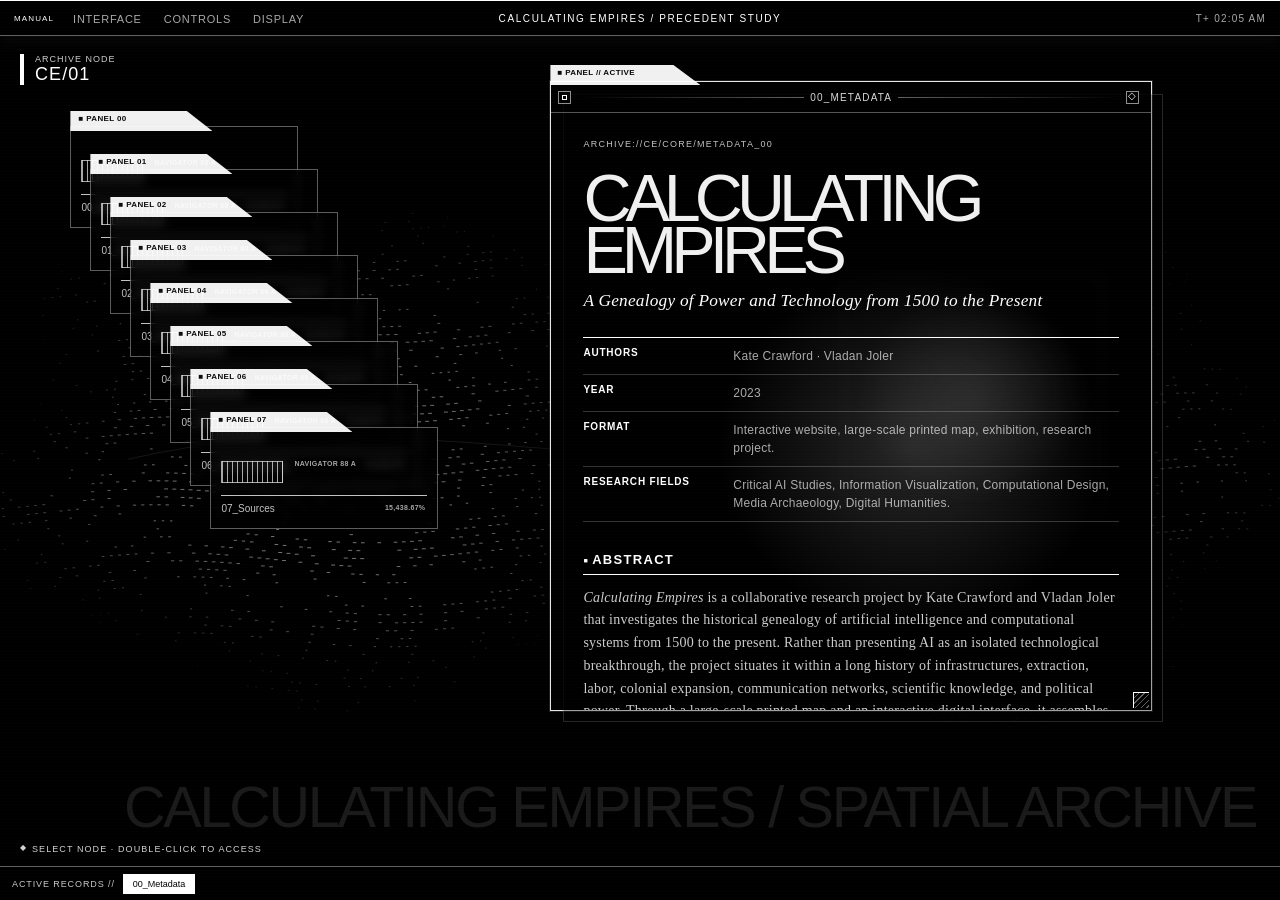
<file: index.html>
<!doctype html>
<html lang="en">
<head>
  <meta charset="utf-8">
  <meta name="viewport" content="width=device-width, initial-scale=1">
  <meta name="description" content="An inverted spatial archive trial for the Calculating Empires precedent study.">
  <title>Calculating Empires — Inverted Archive Trial</title>
  <link rel="stylesheet" href="style.css">
</head>
<body class="spatial-archive">
  <header class="menu-bar" aria-label="Application menu">
    <span class="manual-label">Manual</span>
    <nav class="manual-tabs" aria-label="Interface manual">
      <button class="manual-trigger" type="button" data-manual="interface" aria-controls="manual-interface" aria-expanded="false">Interface</button>
      <button class="manual-trigger" type="button" data-manual="controls" aria-controls="manual-controls" aria-expanded="false">Controls</button>
      <button class="manual-trigger" type="button" data-manual="display" aria-controls="manual-display" aria-expanded="false">Display</button>
    </nav>
    <span class="menu-title">CALCULATING EMPIRES / PRECEDENT STUDY</span>
    <time id="menu-clock" aria-label="Current time"></time>

    <section class="manual-panel" id="manual-interface" data-manual-panel="interface" hidden>
      <p class="manual-panel-title">Interface</p>
      <p>The interface supports multiple active records.</p>
      <p>Each record operates independently and may remain open while additional records are accessed.</p>
    </section>

    <section class="manual-panel" id="manual-controls" data-manual-panel="controls" hidden>
      <p class="manual-panel-title">Controls</p>
      <dl class="manual-control-list">
        <dt>Open</dt><dd>Double-click folder</dd>
        <dt>Move</dt><dd>Drag window header</dd>
        <dt>Scroll</dt><dd>Mouse wheel</dd>
        <dt>Close</dt><dd>Left control □</dd>
        <dt>Expand</dt><dd>Right control □</dd>
      </dl>
    </section>

    <section class="manual-panel" id="manual-display" data-manual-panel="display" hidden>
      <p class="manual-panel-title">Display</p>
      <p>Records may overlap.</p>
      <p>Window order reflects the current research session.</p>
      <p>No predefined reading sequence is imposed.</p>
    </section>
  </header>

  <main class="desktop" id="desktop" aria-label="Precedent study desktop">
    <canvas id="archive-field" aria-hidden="true"></canvas>
    <p class="desktop-hint">SELECT NODE · DOUBLE-CLICK TO ACCESS</p>

    <section class="desktop-icons" aria-label="Study folders">
      <button class="desktop-icon" type="button" data-open="project-window">
        <span class="folder-icon" aria-hidden="true"></span>
        <span>00_Metadata</span>
      </button>
      <button class="desktop-icon" type="button" data-open="overview-window">
        <span class="folder-icon" aria-hidden="true"></span>
        <span>01_Genealogy</span>
      </button>
      <button class="desktop-icon" type="button" data-open="history-window">
        <span class="folder-icon" aria-hidden="true"></span>
        <span>02_Context</span>
      </button>
      <button class="desktop-icon" type="button" data-open="visual-window">
        <span class="folder-icon" aria-hidden="true"></span>
        <span>03_Visual System</span>
      </button>
      <button class="desktop-icon" type="button" data-open="method-window">
        <span class="folder-icon" aria-hidden="true"></span>
        <span>04_Methodology</span>
      </button>
      <button class="desktop-icon" type="button" data-open="relational-window">
        <span class="folder-icon" aria-hidden="true"></span>
        <span>05_Relational Diagram</span>
      </button>
      <button class="desktop-icon" type="button" data-open="ontology-window">
        <span class="folder-icon" aria-hidden="true"></span>
        <span>06_Critical Reading</span>
      </button>
      <button class="desktop-icon" type="button" data-open="sources-window">
        <span class="folder-icon" aria-hidden="true"></span>
        <span>07_Sources</span>
      </button>
    </section>

    <div class="desktop-stamp" aria-hidden="true">
      <span>ARCHIVE NODE</span>
      <strong>CE/01</strong>
    </div>

    <article class="window is-open" id="project-window" data-window style="--x: 17vw; --y: 8vh; --w: 58vw; --h: 68vh;">
      <header class="title-bar" data-drag-handle>
        <button class="window-control close" type="button" data-action="close" aria-label="Close Project File"></button>
        <span class="title-stripes" aria-hidden="true"></span>
        <h2>00_Metadata</h2>
        <span class="title-stripes" aria-hidden="true"></span>
        <button class="window-control zoom" type="button" data-action="maximize" aria-label="Maximize Project File"></button>
      </header>
      <div class="window-content project-intro metadata-record">
        <p class="file-path">ARCHIVE://CE/CORE/METADATA_00</p>
        <h1>CALCULATING<br>EMPIRES</h1>
        <p class="project-subhead"><i>A Genealogy of Power and Technology from 1500 to the Present</i></p>

        <dl class="record-fields primary-fields">
          <div><dt>Authors</dt><dd>Kate Crawford · Vladan Joler</dd></div>
          <div><dt>Year</dt><dd>2023</dd></div>
          <div><dt>Format</dt><dd>Interactive website, large-scale printed map, exhibition, research project.</dd></div>
          <div><dt>Research Fields</dt><dd>Critical AI Studies, Information Visualization, Computational Design, Media Archaeology, Digital Humanities.</dd></div>
        </dl>

        <section class="metadata-section">
          <h3>Abstract</h3>
          <p><i>Calculating Empires</i> is a collaborative research project by Kate Crawford and Vladan Joler that investigates the historical genealogy of artificial intelligence and computational systems from 1500 to the present. Rather than presenting AI as an isolated technological breakthrough, the project situates it within a long history of infrastructures, extraction, labor, colonial expansion, communication networks, scientific knowledge, and political power. Through a large-scale printed map and an interactive digital interface, it assembles hundreds of historical actors, technologies, institutions, and events into a navigable visual archive. The project argues that contemporary AI is the result of centuries of interconnected technological, economic, and social developments rather than a recent innovation.</p>
        </section>

        <section class="metadata-section">
          <h3>Keywords</h3>
          <p class="keyword-field">Artificial Intelligence · Genealogy · Technology · Power · Infrastructure · Colonialism · Extraction · Data · Cartography · Visualization · History</p>
        </section>

        <section class="metadata-section">
          <h3>Audience</h3>
          <p>Researchers, designers, artists, architects, students, policymakers, and a broader public interested in artificial intelligence, technology, and the historical relationship between computation and systems of power.</p>
        </section>

        <section class="metadata-section">
          <h3>Project Classification</h3>
          <ul class="classification-list">
            <li>Research Visualization</li>
            <li>Interactive Archive</li>
            <li>Critical Cartography</li>
            <li>Digital Humanities Project</li>
            <li>Computational Design Research</li>
          </ul>
        </section>

        <section class="metadata-section">
          <h3>Record Information</h3>
          <dl class="record-fields record-information">
            <div><dt>Archive Node</dt><dd>CE/01</dd></div>
            <div><dt>Status</dt><dd>Published</dd></div>
            <div><dt>Language</dt><dd>English</dd></div>
            <div><dt>Temporal Scope</dt><dd>1500–Present</dd></div>
            <div><dt>Geographical Scope</dt><dd>Global</dd></div>
          </dl>
        </section>
      </div>
      <button class="resize-corner" type="button" aria-label="Resize Project File"></button>
    </article>

    <article class="window" id="overview-window" data-window hidden style="--x: 7vw; --y: 13vh; --w: 51vw; --h: 61vh;">
      <header class="title-bar" data-drag-handle>
        <button class="window-control close" type="button" data-action="close" aria-label="Close Genealogy"></button>
        <span class="title-stripes" aria-hidden="true"></span><h2>01_Genealogy</h2><span class="title-stripes" aria-hidden="true"></span>
        <button class="window-control zoom" type="button" data-action="maximize" aria-label="Maximize Genealogy"></button>
      </header>
      <div class="window-content document-view genealogy-record">
        <div class="document-toolbar"><span>01_GENEALOGY.TXT</span><span>RESEARCH RECORD</span></div>

        <section class="genealogy-section">
          <h3>Overview</h3>
          <h4>Introduction</h4>
          <p><i>Calculating Empires</i> is the result of the convergence of two distinct but complementary research trajectories. Kate Crawford's work examines the political, environmental, and social dimensions of artificial intelligence, while Vladan Joler investigates the infrastructures of digital technologies through large-scale visual mapping and forensic research. Their collaboration combines critical theory, historical inquiry, information design, and investigative visualization into a single research framework. Rather than presenting AI as an isolated technological achievement, <i>Calculating Empires</i> reconstructs the long historical processes that made contemporary computational systems possible.</p>
        </section>

        <section class="genealogy-section researcher-profile">
          <h3>Kate Crawford</h3>
          <h4>Academic Background</h4>
          <p>Australian researcher, writer, and scholar working across media studies, science and technology studies (STS), artificial intelligence, and critical data studies. Crawford has held research positions at institutions including Microsoft Research, MIT, USC Annenberg, and the AI Now Institute, where she co-founded one of the leading research centers investigating the social implications of artificial intelligence.</p>

          <h4>Research Themes</h4>
          <ul class="tag-list">
            <li>Artificial Intelligence</li><li>Power and Governance</li><li>Data Politics</li><li>Labor and Automation</li><li>Environmental Impact of Computing</li><li>Extraction</li><li>Critical AI Studies</li>
          </ul>

          <h4>Previous Works</h4>
          <div class="work-list">
            <div><h5><i>Atlas of AI</i> (2021)</h5><p>A critical investigation of the material, political, and ecological infrastructures underlying artificial intelligence.</p></div>
            <div><h5><i>Excavating AI</i></h5><p>Research exploring the hidden histories and material conditions of AI systems.</p></div>
            <div><h5>AI Now Institute</h5><p>Research on governance, ethics, accountability, and regulation of artificial intelligence.</p></div>
            <div><h5><i>Anatomy of an AI System</i> (2018) — with Vladan Joler</h5><p>Large-scale diagram revealing the ecological, labor, logistical, and computational infrastructures supporting Amazon Echo.</p></div>
          </div>

          <h4>Research Practice</h4>
          <p>Crawford's practice combines academic research, writing, policy analysis, and critical theory. Her work consistently challenges narratives that present AI as neutral or autonomous, instead revealing its dependence on political, economic, environmental, and social systems.</p>
        </section>

        <section class="genealogy-section researcher-profile">
          <h3>Vladan Joler</h3>
          <h4>Academic Background</h4>
          <p>Serbian researcher, artist, professor, and founder of SHARE Lab. His work investigates the invisible infrastructures of digital technologies through mapping, open-source intelligence, investigative research, and information visualization.</p>

          <h4>Research Themes</h4>
          <ul class="tag-list">
            <li>Digital Infrastructures</li><li>Surveillance</li><li>Data Extraction</li><li>Platform Capitalism</li><li>Internet Architecture</li><li>Information Visualization</li><li>Open-source Investigation</li>
          </ul>

          <h4>Previous Works</h4>
          <div class="work-list">
            <div><h5><i>Facebook Algorithmic Factory</i></h5><p>Investigation into Facebook's data collection and algorithmic infrastructure.</p></div>
            <div><h5><i>New Extractivism</i></h5><p>Research mapping contemporary forms of digital extraction and resource exploitation.</p></div>
            <div><h5><i>Anatomy of an AI System</i> (2018) — with Kate Crawford</h5><p>Collaborative visualization exposing the hidden systems sustaining AI technologies.</p></div>
          </div>

          <h4>Research Practice</h4>
          <p>Joler's methodology combines investigative journalism, archival research, systems thinking, and large-scale visual mapping. Rather than producing conventional diagrams, his work constructs dense cartographies that reveal hidden technological and political relationships.</p>
        </section>

        <section class="genealogy-section">
          <h3>Shared Practice</h3>
          <h4>Convergence</h4>
          <p>Although coming from different disciplinary backgrounds, Crawford and Joler share a common research methodology centered on exposing invisible systems of power through interdisciplinary investigation.</p>
          <p>Their collaboration combines:</p>
          <ul class="tag-list compact-tags">
            <li>Critical theory</li><li>Historical research</li><li>Information visualization</li><li>Investigative mapping</li><li>Archival research</li><li>Systems thinking</li>
          </ul>
          <p>This convergence first materialized in <i>Anatomy of an AI System</i> (2018), a project that laid the methodological foundations later expanded in <i>Calculating Empires</i>. While <i>Anatomy</i> investigated the infrastructures behind a single AI device, <i>Calculating Empires</i> extends the same investigative logic across more than five centuries of technological, political, and economic history.</p>
        </section>

        <section class="genealogy-section">
          <h3>Key Influences</h3>
          <div class="influence-grid">
            <div><h4>Theoretical Influences</h4><ul><li>Science and Technology Studies (STS)</li><li>Critical AI Studies</li><li>Media Archaeology</li><li>Genealogical Method</li><li>Critical Cartography</li></ul></div>
            <div><h4>Methodological Influences</h4><ul><li>Archival Research</li><li>Investigative Journalism</li><li>Historical Genealogy</li><li>Systems Mapping</li><li>Information Design</li></ul></div>
            <div><h4>Visual Influences</h4><ul><li>Historical atlases</li><li>Systems diagrams</li><li>Information graphics</li><li>Network cartography</li><li>Scientific visualization</li></ul></div>
          </div>
        </section>

        <section class="genealogy-section synthesis-section">
          <h3>Genealogical Synthesis</h3>
          <p>The genealogy of <i>Calculating Empires</i> cannot be reduced to the biographies of its authors. Instead, it emerges from the intersection of two complementary practices: Crawford's critical investigation of artificial intelligence as a political and material system, and Joler's expertise in visualizing complex technological infrastructures. Their collaboration produces a hybrid methodology in which historical research, critical theory, investigative mapping, and information design become inseparable. The resulting project is therefore both a historical archive and a visual argument about the long-term evolution of technology and power.</p>
        </section>
      </div>
      <button class="resize-corner" type="button" aria-label="Resize Overview"></button>
    </article>

    <article class="window" id="ontology-window" data-window hidden style="--x: 30vw; --y: 18vh; --w: 50vw; --h: 64vh;">
      <header class="title-bar" data-drag-handle>
        <button class="window-control close" type="button" data-action="close" aria-label="Close Critical Reading"></button>
        <span class="title-stripes" aria-hidden="true"></span><h2>06_Critical Reading</h2><span class="title-stripes" aria-hidden="true"></span>
        <button class="window-control zoom" type="button" data-action="maximize" aria-label="Maximize Critical Reading"></button>
      </header>
      <div class="window-content document-view critical-record">
        <div class="document-toolbar"><span>06_CRITICAL_READING.TXT</span><span>INTERPRETIVE RECORD</span></div>

        <section class="critical-section critical-argument">
          <header><h3>Author's Argument</h3><p>What is <i>Calculating Empires</i> arguing?</p></header>
          <div>
            <p><i>Calculating Empires</i> challenges the widespread perception of artificial intelligence as a recent technological breakthrough. Instead, Crawford and Joler propose that AI should be understood as the outcome of a long historical process extending over five centuries. Through the reconstruction of interconnected infrastructures, institutions, technologies, labor systems, and political structures, the project argues that computation has always been embedded within broader systems of power.</p>
            <p>Rather than producing a chronological history of technology, the project develops a genealogy that reveals continuity instead of rupture. Progress is presented not as a sequence of isolated innovations but as the cumulative result of extraction, classification, communication, scientific knowledge, colonial expansion, and economic organization. In doing so, the map questions narratives of technological neutrality and invites the viewer to understand artificial intelligence as a socio-technical and historical phenomenon.</p>
          </div>
        </section>

        <section class="critical-section">
          <header><h3>Personal Interpretation</h3><p>The Grid as Apparatus</p></header>
          <div>
            <p>My reading of <i>Calculating Empires</i> moves beyond its historical content and focuses on the structure through which knowledge is produced. The project does not simply represent history; it actively organizes it. The grid, the taxonomy, the hierarchy of categories, and the relationships between nodes constitute a mechanism that determines how information becomes visible and how historical connections are established.</p>
            <p>From this perspective, the map can be understood as an apparatus (<i>dispositivo</i>), in the sense developed by Michel Foucault and later expanded by Giorgio Agamben. Rather than functioning as a neutral container of information, the visualization performs operations of selection, classification, and organization that shape the conditions under which knowledge is produced. The interface therefore becomes an active epistemological structure rather than a passive representational surface.</p>
            <p>The project's strength lies precisely in making these operations visible. Instead of concealing the mechanisms through which history is constructed, the visualization exposes classification itself as a historical and political act.</p>
          </div>
        </section>

        <section class="critical-section">
          <header><h3>Archive, Visibility and Control</h3></header>
          <div>
            <p>The visual system resembles an archive more than a conventional historical timeline. Historical actors, technologies, institutions, and infrastructures are collected, classified, and connected within a common framework. This archival logic transforms scattered historical fragments into a coherent system that can be explored from multiple perspectives.</p>
            <p>At the same time, every archive necessarily establishes conditions of visibility and exclusion. What becomes part of the genealogy is determined through acts of selection and categorization. The project therefore illustrates how archives are never neutral repositories of information but technologies that organize memory and produce particular forms of historical knowledge.</p>
            <p>Rather than interpreting the archive as a static collection, I understand it as an active mechanism that continuously produces relationships between heterogeneous elements.</p>
          </div>
        </section>

        <section class="critical-section">
          <header><h3>From Representation to Interface</h3></header>
          <div>
            <p>One of the most significant aspects of <i>Calculating Empires</i> is the shift from representation to interaction. The digital interface does not simply reproduce the printed map but transforms it into an exploratory environment. Navigation, zooming, and free movement encourage users to construct their own genealogical pathways instead of following a predetermined narrative.</p>
            <p>This principle directly informed the design of my precedent study. Rather than organizing the analysis as a sequence of webpages, I developed the website as a research workspace in which multiple records can remain open simultaneously. The interface reproduces the research process itself: users compare documents, establish connections between different analytical layers, and progressively construct their own understanding of the project.</p>
            <p>In this sense, the website does not imitate the visual appearance of <i>Calculating Empires</i>; it translates one of its methodological principles into a new interface.</p>
          </div>
        </section>

        <section class="critical-section poster-reading-section">
          <header><h3>Poster Reading</h3></header>
          <div>
            <figure class="critical-poster">
              <img src="assets/critical-reading-poster.png" alt="Black-and-white Calculating Empires precedent-study poster showing a large temporal grid, analytical panels, and relational connections." loading="lazy">
            </figure>
            <p>The poster represents a synthesis of my interpretation rather than a summary of the project. Instead of reproducing the information contained in the website, it isolates the relational structure that I consider central to <i>Calculating Empires</i>: the production of knowledge through networks of historical relationships.</p>
            <p>The diagram visualizes the convergence between genealogy, methodology, representation, and critical interpretation. By reducing the amount of text and emphasizing connections, the poster shifts attention from individual historical events toward the operations that organize them. It therefore functions as an analytical abstraction of the precedent rather than as a simplified version of the original map.</p>
          </div>
        </section>

        <section class="critical-section">
          <header><h3>Website Reading</h3></header>
          <div>
            <figure class="critical-website-shot">
              <img src="assets/critical-reading-website.png" alt="Screenshot of the Calculating Empires precedent-study website, showing overlapping archive windows for metadata, the relational diagram, and the critical reading." loading="lazy">
            </figure>
            <p>The website extends this interpretation through interaction. Conceived as a digital research archive, it abandons the conventional structure of a linear website in favor of a workspace composed of multiple independent records. Each window corresponds to a specific analytical operation—identification, genealogy, contextualization, methodological reconstruction, visual analysis, or critical interpretation—and can remain open simultaneously.</p>
            <p>This interface reflects the way research is actually conducted: not through sequential reading, but through continuous comparison between heterogeneous documents. By allowing several analytical layers to coexist on the screen, the website encourages users to build their own investigative pathways. The interface itself becomes a methodological statement, translating the relational logic of <i>Calculating Empires</i> into a navigable research environment.</p>
          </div>
        </section>

        <section class="critical-section final-reflection">
          <header><h3>Final Reflection</h3></header>
          <div>
            <p>Rather than treating <i>Calculating Empires</i> as a finished artifact, this precedent study understands it as a methodological model for investigating complex systems. My analysis suggests that the project's most significant contribution lies not only in the historical narrative it constructs, but in the operations through which that narrative becomes possible. Classification, visualization, navigation, and archival organization are not merely representational techniques; they are epistemological practices that shape how knowledge is produced. My website and relational diagram therefore reinterpret these operations, transforming the precedent itself into an interactive research apparatus through which new connections and critical readings can emerge.</p>
          </div>
        </section>
      </div>
      <button class="resize-corner" type="button" aria-label="Resize Ontology"></button>
    </article>

    <article class="window" id="history-window" data-window hidden style="--x: 14vw; --y: 21vh; --w: 55vw; --h: 58vh;">
      <header class="title-bar" data-drag-handle>
        <button class="window-control close" type="button" data-action="close" aria-label="Close History"></button>
        <span class="title-stripes" aria-hidden="true"></span><h2>02_Context</h2><span class="title-stripes" aria-hidden="true"></span>
        <button class="window-control zoom" type="button" data-action="maximize" aria-label="Maximize History"></button>
      </header>
      <div class="window-content document-view context-record">
        <div class="document-toolbar"><span>02_CONTEXT.TXT</span><span>RESEARCH CONTEXT</span></div>

        <section class="context-section">
          <h3>Introduction</h3>
          <p><i>Calculating Empires</i> was developed as a response to contemporary narratives that present artificial intelligence as an unprecedented technological revolution. Instead of treating AI as a recent innovation, the project reconstructs a much longer history of technological systems, tracing the political, economic, scientific, and cultural conditions that have shaped computational power over more than five centuries. By extending the temporal frame from the present back to 1500, the project challenges dominant accounts of technological progress and proposes genealogy as a method for understanding contemporary digital infrastructures.</p>
        </section>

        <section class="context-section">
          <h3>Project Motivation</h3>
          <p>The project seeks to reveal that contemporary computational systems did not emerge in isolation. Artificial intelligence is presented as the latest manifestation of historical processes involving extraction, colonial expansion, labor, communication, military development, scientific classification, and the organization of knowledge. Rather than documenting isolated inventions, <i>Calculating Empires</i> investigates how multiple systems evolved together, producing the conditions that made modern computation possible.</p>
        </section>

        <section class="context-section">
          <h3>Research Context</h3>
          <p>The project was developed through an interdisciplinary collaboration between researcher Kate Crawford and artist-researcher Vladan Joler. Their practice combines historical research, critical theory, archival investigation, and information visualization to examine the relationships between technology and power. Drawing from hundreds of historical sources across different disciplines, the project assembles a large-scale visual archive that encourages exploration rather than linear reading. This approach reflects a broader research culture that values open investigation, cross-disciplinary collaboration, and visual methods as tools for critical inquiry.</p>
        </section>

        <section class="context-section">
          <h3>Exhibition Context</h3>
          <p><i>Calculating Empires</i> exists simultaneously as a large-scale printed map, an interactive digital platform, and an exhibition installation. These multiple formats are fundamental to the project. The printed version encourages close reading of the complete genealogy, while the digital interface allows users to zoom, navigate, and explore individual relationships across the map. Rather than functioning as separate outputs, both formats support different modes of engaging with the same research.</p>
        </section>

        <section class="context-section">
          <h3>Intended Audience</h3>
          <p>Although grounded in academic research, <i>Calculating Empires</i> addresses a broad audience that includes researchers, designers, architects, artists, students, curators, policymakers, and the general public. The project combines scholarly investigation with visual communication, making complex historical relationships accessible through an interactive interface and large-scale cartographic representation.</p>
        </section>

        <section class="context-section context-summary">
          <h3>Context Summary</h3>
          <p>Produced during a period of renewed global attention toward artificial intelligence, <i>Calculating Empires</i> responds by shifting the discussion away from technological novelty toward historical continuity. Instead of asking what artificial intelligence will become, the project asks how centuries of political, economic, scientific, and technological developments have collectively produced the conditions in which contemporary AI exists today.</p>
        </section>

        <div class="timeline" aria-label="Timeline from 1500 to the present"><span>1500</span><i></i><span>PRESENT</span></div>
      </div>
      <button class="resize-corner" type="button" aria-label="Resize History"></button>
    </article>

    <article class="window" id="visual-window" data-window hidden style="--x: 25vw; --y: 10vh; --w: 60vw; --h: 70vh;">
      <header class="title-bar" data-drag-handle>
        <button class="window-control close" type="button" data-action="close" aria-label="Close Visual System"></button>
        <span class="title-stripes" aria-hidden="true"></span><h2>03_Visual System</h2><span class="title-stripes" aria-hidden="true"></span>
        <button class="window-control zoom" type="button" data-action="maximize" aria-label="Maximize Visual System"></button>
      </header>
      <div class="window-content document-view visual-record">
        <div class="document-toolbar"><span>03_VISUAL_SYSTEM.TXT</span><span>VISUAL ANALYSIS</span></div>

        <section class="visual-section visual-introduction">
          <h3>Introduction</h3>
          <p>The visual language of <i>Calculating Empires</i> is not a neutral method of displaying information but a critical instrument for constructing knowledge. Every graphical decision—from the organization of the grid to the hierarchy of labels, the density of information, and the interactive interface—supports the project's central argument: technology and power evolve through interconnected historical systems rather than isolated innovations. The visualization functions simultaneously as a map, an archive, and a research interface.</p>
        </section>

        <section class="visual-section">
          <header><h3>Ontology</h3><p>What exists in the visualization?</p></header>
          <div>
            <p>The project is composed of multiple visual entities that together construct a navigable historical system.</p>
            <p>These include:</p>
            <ul class="visual-entity-list">
              <li>Historical nodes</li><li>Temporal timeline</li><li>Thematic categories</li><li>Networks of relationships</li><li>Labels and annotations</li><li>Images and illustrations</li><li>Connecting lines</li><li>Interactive interface</li><li>Zoom and navigation tools</li>
            </ul>
            <p>Rather than functioning independently, these elements create a layered representation where each component contributes to the reconstruction of historical relationships.</p>
          </div>
        </section>

        <section class="visual-section">
          <header><h3>Composition</h3><p>How is the information organized?</p></header>
          <div>
            <p>The visualization adopts a large-scale cartographic composition that prioritizes exploration over linear reading.</p>
            <p>Information is organized through:</p>
            <ul class="visual-list">
              <li>a continuous horizontal timeline spanning from 1500 to the present;</li>
              <li>a vertical classification system grouping different domains of technological development;</li>
              <li>multiple scales of reading, from planetary overview to individual historical events;</li>
              <li>dense spatial organization encouraging comparative observation.</li>
            </ul>
            <p>Instead of guiding users through a predefined sequence, the composition supports multiple reading paths.</p>
          </div>
        </section>

        <section class="visual-section">
          <header><h3>Visual Language</h3><p>Graphic vocabulary</p></header>
          <div>
            <p>The project employs a restrained visual language that emphasizes clarity while maintaining an extraordinary level of informational density.</p>
            <p>Its primary graphic components include:</p>
            <ul class="visual-entity-list">
              <li>monochromatic palette</li><li>fine linework</li><li>hierarchical typography</li><li>minimal color coding</li><li>scientific diagram conventions</li><li>archival aesthetics</li><li>information graphics</li>
            </ul>
            <p>The visual language avoids decorative elements and instead reinforces the project's documentary character.</p>
          </div>
        </section>

        <section class="visual-section">
          <header><h3>Information Architecture</h3></header>
          <div>
            <p>Rather than representing isolated objects, the visualization organizes knowledge through relationships.</p>
            <p>Its architecture is based on:</p>
            <ul class="visual-entity-list compact-entities">
              <li>classification</li><li>taxonomy</li><li>hierarchy</li><li>temporal sequencing</li><li>cross-referencing</li><li>thematic clustering</li>
            </ul>
            <p>These organizational strategies transform the map into an interface for navigating historical complexity.</p>
          </div>
        </section>

        <section class="visual-section">
          <header><h3>Interface</h3></header>
          <div>
            <p>The digital version extends the printed map through interaction.</p>
            <p>Users can:</p>
            <ul class="visual-list action-list">
              <li>zoom across multiple scales;</li><li>pan freely through the map;</li><li>access individual historical entries;</li><li>navigate thematic categories;</li><li>compare distant historical moments;</li><li>construct personalized reading paths.</li>
            </ul>
            <p>Interaction therefore becomes part of the research process rather than a simple navigation tool.</p>
          </div>
        </section>

        <section class="visual-section">
          <header><h3>Representation</h3></header>
          <div>
            <p>The project deliberately avoids conventional historical timelines or chronological narratives.</p>
            <p>Instead, it combines:</p>
            <ul class="representation-stack">
              <li>atlas</li><li>archive</li><li>network</li><li>taxonomy</li><li>systems diagram</li><li>historical cartography</li>
            </ul>
            <p>The result is a hybrid representational system situated between scientific visualization and critical design.</p>
          </div>
        </section>

        <section class="visual-section visual-argument">
          <header><h3>Visual Argument</h3></header>
          <div>
            <p>The visual system itself communicates the project's critical position.</p>
            <p>The extreme density of information, the continuous timeline, and the interconnected networks suggest that technological development cannot be understood through isolated inventions or individual actors.</p>
            <p>Instead, the visualization argues that technologies emerge through overlapping infrastructures, institutions, labor systems, and political structures distributed across long historical durations.</p>
            <p>The map therefore functions not simply as a representation of history but as an argument about how history should be interpreted.</p>
          </div>
        </section>

        <section class="visual-section key-visual-principles">
          <header><h3>Key Visual Principles</h3></header>
          <ol>
            <li>Density over simplification</li>
            <li>Relationships over objects</li>
            <li>Genealogy over chronology</li>
            <li>Exploration over linear reading</li>
            <li>Systems over individual technologies</li>
            <li>Archive over illustration</li>
            <li>Navigation over narration</li>
          </ol>
        </section>
      </div>
      <button class="resize-corner" type="button" aria-label="Resize Visual System"></button>
    </article>

    <article class="window" id="method-window" data-window hidden style="--x: 10vw; --y: 9vh; --w: 62vw; --h: 70vh;">
      <header class="title-bar" data-drag-handle>
        <button class="window-control close" type="button" data-action="close" aria-label="Close Methodology"></button>
        <span class="title-stripes" aria-hidden="true"></span><h2>04_Methodology</h2><span class="title-stripes" aria-hidden="true"></span>
        <button class="window-control zoom" type="button" data-action="maximize" aria-label="Maximize Methodology"></button>
      </header>
      <div class="window-content document-view methodology-record">
        <div class="document-toolbar"><span>04_METHODOLOGY.TXT</span><span>RESEARCH WORKFLOW</span></div>

        <header class="methodology-heading">
          <p>RESEARCH PROCESS / CE.04</p>
          <h3>METHODOLOGY</h3>
        </header>

        <section class="methodology-section">
          <h4>Introduction</h4>
          <p><i>Calculating Empires</i> adopts an interdisciplinary research methodology that combines historical inquiry with information design. Rather than documenting technological history chronologically, the project develops a systematic process for identifying, organizing, and connecting heterogeneous historical materials into a coherent genealogical framework.</p>
        </section>

        <section class="methodology-section">
          <h4>Research Strategy</h4>
          <p>The research begins by identifying historical developments that have contributed to the emergence of contemporary computational systems. Instead of focusing on individual inventions, the project investigates long-term relationships between technologies, institutions, political structures, economic systems, and forms of labor.</p>
        </section>

        <section class="methodology-section">
          <h4>Data Organization</h4>
          <p>Collected materials are structured through a taxonomy that allows different historical processes to be compared across time. Categories function as analytical tools, enabling relationships to emerge between events that would normally be studied separately.</p>
        </section>

        <section class="methodology-section">
          <h4>Visual Synthesis</h4>
          <p>Once organized, the information is translated into a unified visual framework. Rather than illustrating pre-existing conclusions, visualization becomes an active part of the analytical process, allowing complex relationships to be observed simultaneously across multiple temporal and thematic scales.</p>
        </section>

        <section class="methodology-section">
          <h4>Interactive Exploration</h4>
          <p>The digital interface extends the research by allowing users to construct their own investigative paths. Navigation, zoom, and filtering support non-linear exploration, transforming the visualization into an open research environment rather than a fixed historical narrative.</p>
        </section>

        <section class="methodology-framework">
          <h4>Methodological Framework</h4>
          <p>The methodology can be summarized as a sequence of interconnected operations:</p>
          <ol class="method-flow">
            <li>Historical Research</li>
            <li>Source Selection</li>
            <li>Classification</li>
            <li>Relationship Mapping</li>
            <li>Visual Synthesis</li>
            <li>Interactive Exploration</li>
          </ol>
        </section>
      </div>
      <button class="resize-corner" type="button" aria-label="Resize Methodology"></button>
    </article>

    <article class="window" id="relational-window" data-window hidden style="--x: 8vw; --y: 5vh; --w: 84vw; --h: 84vh;">
      <header class="title-bar" data-drag-handle>
        <button class="window-control close" type="button" data-action="close" aria-label="Close Relational Diagram"></button>
        <span class="title-stripes" aria-hidden="true"></span><h2>05_Relational Diagram</h2><span class="title-stripes" aria-hidden="true"></span>
        <button class="window-control zoom" type="button" data-action="maximize" aria-label="Maximize Relational Diagram"></button>
      </header>
      <div class="window-content document-view relational-record">
        <iframe class="embedded-relational-diagram" src="Diagram/index.html" title="Interactive relational diagram of Calculating Empires" loading="lazy"></iframe>
        <div class="relational-introduction">
          <p>Rather than representing a simple workflow or organizational hierarchy, this relational diagram reconstructs the network of relationships that produced <i>Calculating Empires</i>. It maps the convergence of authors, research practices, previous projects, methodological approaches, and conceptual influences that collectively shaped the project.</p>
          <p>The diagram is organized into interconnected clusters corresponding to the main dimensions of the precedent study: <b>Project Genealogy</b>, <b>Context</b>, <b>Visual System</b>, <b>Methodology</b>, and <b>Critical Reading</b>. Each node represents a specific component of the research, while the connections describe how these components influence and reinforce one another.</p>
          <p>Rather than following a linear sequence, the network reflects the interdisciplinary nature of <i>Calculating Empires</i>. Historical research, critical theory, information visualization, and investigative mapping operate simultaneously, producing a system in which knowledge emerges through relationships rather than isolated elements.</p>
          <p>The relational diagram therefore functions as both an analytical synthesis of the precedent and a navigational framework for the website, allowing the different layers of the project to be explored as an interconnected research archive.</p>
        </div>
      </div>
      <button class="resize-corner" type="button" aria-label="Resize Relational Diagram"></button>
    </article>

    <article class="window" id="sources-window" data-window hidden style="--x: 34vw; --y: 12vh; --w: 52vw; --h: 65vh;">
      <header class="title-bar" data-drag-handle>
        <button class="window-control close" type="button" data-action="close" aria-label="Close Bibliography"></button>
        <span class="title-stripes" aria-hidden="true"></span><h2>07_Sources</h2><span class="title-stripes" aria-hidden="true"></span>
        <button class="window-control zoom" type="button" data-action="maximize" aria-label="Maximize Bibliography"></button>
      </header>
      <div class="window-content document-view sources-record">
        <div class="document-toolbar"><span>07_SOURCES.BIB</span><span>REFERENCE RECORD</span></div>

        <section class="source-section">
          <header><h3>Primary Sources</h3></header>
          <ol class="bibliography-list">
            <li>Crawford, K., &amp; Joler, V. (2023). <i>Calculating Empires: A Genealogy of Technology and Power Since 1500.</i> Interactive website. <a href="https://calculatingempires.net" target="_blank" rel="noopener">calculatingempires.net</a></li>
            <li>Crawford, K., &amp; Joler, V. (2023). <i>Calculating Empires.</i> Large-scale printed map and exhibition.</li>
            <li>Fondazione Prada. (2023). <i>Calculating Empires.</i> Exhibition documentation. <a href="https://www.fondazioneprada.org/project/calculating-empires/" target="_blank" rel="noopener">fondazioneprada.org</a></li>
          </ol>
        </section>

        <section class="source-section">
          <header><h3>Related Works by the Authors</h3></header>
          <ol class="bibliography-list">
            <li>Crawford, K. (2021). <i>Atlas of AI: Power, Politics, and the Planetary Costs of Artificial Intelligence.</i> Yale University Press.</li>
            <li>Crawford, K., &amp; Joler, V. (2018). <i>Anatomy of an AI System.</i> AI Now Institute &amp; SHARE Lab. <a href="https://anatomyof.ai" target="_blank" rel="noopener">anatomyof.ai</a></li>
            <li>Joler, V. (2020). <i>New Extractivism.</i></li>
            <li>Joler, V. (2019). <i>Facebook Algorithmic Factory.</i></li>
          </ol>
        </section>

        <section class="source-section">
          <header><h3>Interviews and Project Discussions</h3></header>
          <ol class="bibliography-list">
            <li>Fondazione Prada. (2023). <i>Calculating Empires</i> — Exhibition texts and interviews.</li>
            <li>Kate Crawford. Official website. <a href="https://katecrawford.net" target="_blank" rel="noopener">katecrawford.net</a></li>
            <li>Vladan Joler. Official website. <a href="https://joler.org" target="_blank" rel="noopener">joler.org</a></li>
            <li>The New Institute. (2023). <i>Calculating Empires</i> project presentation.</li>
          </ol>
        </section>

        <section class="source-section">
          <header><h3>Theoretical References</h3></header>
          <ol class="bibliography-list">
            <li>Agamben, G. (2009). <i>What Is an Apparatus?</i> Stanford University Press.</li>
            <li>Foucault, M. (1972). <i>The Archaeology of Knowledge.</i> Pantheon Books.</li>
            <li>Foucault, M. (1977). <i>Discipline and Punish: The Birth of the Prison.</i> Pantheon Books.</li>
            <li>Glissant, É. (1997). <i>Poetics of Relation.</i> University of Michigan Press.</li>
            <li>Latour, B. (2005). <i>Reassembling the Social: An Introduction to Actor-Network-Theory.</i> Oxford University Press.</li>
            <li>Wenger, E. (1998). <i>Communities of Practice: Learning, Meaning, and Identity.</i> Cambridge University Press.</li>
          </ol>
        </section>

        <section class="source-section">
          <header><h3>Selected Reviews</h3></header>
          <ol class="bibliography-list">
            <li>MoMA. (2023). <i>Calculating Empires</i> — Collection entry.</li>
            <li>COEVAL Magazine. (2023). <i>Calculating Empires</i> review.</li>
            <li>Designboom. (2023). “Kate Crawford &amp; Vladan Joler map 500 years of technology and power.”</li>
          </ol>
        </section>

        <aside class="sources-note"><strong>Note:</strong> This precedent study is based on the official project documentation, publications by the authors, exhibition materials, interviews, and selected theoretical references that informed the critical interpretation presented throughout this archive.</aside>
      </div>
      <button class="resize-corner" type="button" aria-label="Resize Bibliography"></button>
    </article>

    <article class="window about-window" id="about-window" data-window hidden style="--x: 36vw; --y: 24vh; --w: 33vw; --h: 38vh;">
      <header class="title-bar" data-drag-handle>
        <button class="window-control close" type="button" data-action="close" aria-label="Close About"></button>
        <span class="title-stripes" aria-hidden="true"></span><h2>About This Archive</h2><span class="title-stripes" aria-hidden="true"></span>
        <button class="window-control zoom" type="button" data-action="maximize" aria-label="Maximize About"></button>
      </header>
      <div class="window-content document-view"><h3>Spatial Archive</h3><p>A precedent-study interface organized as a layered field of research panels. Each translucent record opens a different analytical layer of <i>Calculating Empires</i>.</p><p>Drag the header to reposition a record. Use the controls to close or expand it. Resize records from the bottom-right corner.</p></div>
      <button class="resize-corner" type="button" aria-label="Resize About"></button>
    </article>
  </main>

  <footer class="window-shelf" aria-label="Open windows">
    <span>ACTIVE RECORDS //</span>
    <div id="shelf-items"></div>
  </footer>

  <script src="app.js"></script>
</body>
</html>
</file>
<file: style.css>
:root {
  --ink: #fff;
  --ink-soft: rgba(255, 255, 255, .66);
  --ink-faint: rgba(255, 255, 255, .2);
  --paper: #000;
  --panel: rgba(0, 0, 0, .78);
  --panel-solid: #000;
  --white: #000;
  --line: rgba(255, 255, 255, .38);
  --grid: rgba(255, 255, 255, .08);
  --bar-h: 36px;
  --shelf-h: 34px;
  --mono: "Arial Rounded MT Bold", "Avenir Next", "Trebuchet MS", "Segoe UI", sans-serif;
}

* { box-sizing: border-box; }
html, body { width: 100%; height: 100%; margin: 0; overflow: hidden; }
body {
  color: var(--ink);
  background: var(--paper);
  font-family: var(--mono);
  letter-spacing: .015em;
}
button, a { font: inherit; }
button { color: inherit; }
button:focus-visible, a:focus-visible { outline: 1px solid var(--ink); outline-offset: 3px; }

body::before {
  content: "";
  position: fixed;
  z-index: 20000;
  inset: 0;
  pointer-events: none;
  opacity: .16;
  background-image:
    repeating-linear-gradient(0deg, transparent 0 2px, rgba(0, 0, 0, .06) 2px 3px),
    radial-gradient(circle at 20% 20%, rgba(0, 0, 0, .22) 0 .5px, transparent .7px);
  background-size: auto, 5px 5px;
  mix-blend-mode: multiply;
}

.menu-bar {
  position: fixed;
  inset: 0 0 auto;
  z-index: 10000;
  height: var(--bar-h);
  display: flex;
  align-items: stretch;
  padding: 0 14px;
  border-top: 1px solid var(--ink);
  border-bottom: 1px solid var(--line);
  background: rgba(255, 255, 255, .9);
  box-shadow: 0 4px 16px rgba(0, 0, 0, .05);
  backdrop-filter: blur(12px);
}
.menu-bar::before {
  content: "■ 3D HISTORY VIEW / PANEL 021";
  align-self: center;
  width: 215px;
  color: var(--ink-soft);
  font-size: 8px;
  letter-spacing: .09em;
}
.menu-bar button {
  position: relative;
  border: 0;
  background: transparent;
  padding: 1px 11px 0;
  color: var(--ink-soft);
  font-size: 10px;
  text-transform: uppercase;
  letter-spacing: .07em;
  cursor: pointer;
}
.menu-bar button:hover { color: var(--paper); background: var(--ink); }
.menu-bar::before { content: none; display: none; }
.manual-label {
  align-self: center;
  margin-right: 8px;
  color: var(--ink);
  font-size: 8px;
  letter-spacing: .14em;
  text-transform: uppercase;
}
.manual-tabs { display: flex; align-items: stretch; }
.menu-bar .manual-trigger[aria-expanded="true"] { color: var(--paper); background: var(--ink); }
.manual-panel {
  position: absolute;
  top: calc(100% + 7px);
  left: 14px;
  z-index: 2;
  width: min(360px, calc(100vw - 28px));
  padding: 18px 20px 20px;
  border: 1px solid var(--ink);
  background: rgba(0, 0, 0, .94);
  box-shadow: 10px 14px 30px rgba(0, 0, 0, .7);
  color: var(--ink);
  font-size: 11px;
  line-height: 1.55;
  letter-spacing: .035em;
  text-transform: none;
  backdrop-filter: blur(12px);
}
.manual-panel[hidden] { display: none; }
.manual-panel p { margin: 0 0 12px; }
.manual-panel p:last-child { margin-bottom: 0; }
.manual-panel-title {
  padding-bottom: 9px;
  border-bottom: 1px solid var(--line);
  font-size: 10px;
  letter-spacing: .14em;
  text-transform: uppercase;
}
.manual-control-list { display: grid; grid-template-columns: 78px 1fr; gap: 7px 14px; margin: 0; }
.manual-control-list dt { color: var(--ink); font-size: 9px; letter-spacing: .1em; text-transform: uppercase; }
.manual-control-list dd { margin: 0; color: var(--ink-soft); }
.menu-title {
  position: absolute;
  left: 50%;
  top: 50%;
  max-width: 36vw;
  overflow: hidden;
  transform: translate(-50%, -50%);
  color: var(--ink);
  font-size: 9px;
  font-weight: 500;
  letter-spacing: .16em;
  text-align: center;
  white-space: nowrap;
  text-overflow: ellipsis;
  pointer-events: none;
}
#menu-clock { align-self: center; margin-left: auto; padding-left: 14px; color: var(--ink-soft); font-size: 8px; letter-spacing: .12em; }
#menu-clock::before { content: "T+ "; }

.desktop {
  position: fixed;
  inset: var(--bar-h) 0 var(--shelf-h);
  overflow: hidden;
  isolation: isolate;
  background: var(--paper);
}
.desktop::before {
  display: none;
}
.desktop::after {
  content: "CALCULATING EMPIRES / SPATIAL ARCHIVE";
  position: absolute;
  z-index: -1;
  right: 24px;
  bottom: 26px;
  color: rgba(0, 0, 0, .09);
  font-size: clamp(24px, 4.5vw, 66px);
  letter-spacing: -.04em;
  white-space: nowrap;
}

#archive-field {
  position: absolute;
  z-index: 0;
  inset: 0;
  width: 100%;
  height: 100%;
  pointer-events: none;
  opacity: .82;
}

.desktop-hint {
  position: absolute;
  left: 20px;
  bottom: 12px;
  margin: 0;
  padding-left: 12px;
  color: var(--ink-soft);
  font-size: 7px;
  letter-spacing: .12em;
}
.desktop-hint::before { content: "◆"; position: absolute; left: 0; top: -1px; font-size: 7px; }

.desktop-icons {
  position: absolute;
  z-index: 2;
  left: 5.5vw;
  top: 10vh;
  width: 390px;
  height: 520px;
  perspective: 900px;
  transform-style: preserve-3d;
}
.desktop-icon {
  position: absolute;
  width: 228px;
  min-height: 102px;
  border: 1px solid rgba(0, 0, 0, .34);
  background: rgba(255, 255, 255, .5);
  padding: 27px 10px 9px;
  color: rgba(0, 0, 0, .72);
  cursor: default;
  font-size: 9px;
  text-align: left;
  box-shadow: 4px 7px 16px rgba(0, 0, 0, .04);
  backdrop-filter: blur(5px) grayscale(1);
  transition: background .16s, border-color .16s, transform .16s, color .16s;
}
.desktop-icon::before {
  content: "■  PANEL 0" counter(panel);
  position: absolute;
  left: -1px;
  top: -14px;
  width: 112px;
  height: 15px;
  padding: 3px 8px 0;
  clip-path: polygon(0 0, 82% 0, 100% 100%, 0 100%);
  background: rgba(0, 0, 0, .68);
  color: rgba(255, 255, 255, .76);
  font-size: 6px;
  letter-spacing: .08em;
}
.desktop-icon:nth-child(1) { counter-reset: panel 0; left: 0; top: 0; z-index: 1; }
.desktop-icon:nth-child(2) { counter-reset: panel 1; left: 20px; top: 43px; z-index: 2; }
.desktop-icon:nth-child(3) { counter-reset: panel 2; left: 40px; top: 86px; z-index: 3; }
.desktop-icon:nth-child(4) { counter-reset: panel 3; left: 60px; top: 129px; z-index: 4; }
.desktop-icon:nth-child(5) { counter-reset: panel 4; left: 80px; top: 172px; z-index: 5; }
.desktop-icon:nth-child(6) { counter-reset: panel 5; left: 100px; top: 215px; z-index: 6; }
.desktop-icon:nth-child(7) { counter-reset: panel 6; left: 120px; top: 258px; z-index: 7; }
.desktop-icon:nth-child(8) { counter-reset: panel 7; left: 140px; top: 301px; z-index: 8; }
.desktop-icon:hover, .desktop-icon.is-selected {
  z-index: 20;
  border-color: var(--ink);
  background: rgba(0, 0, 0, .72);
  color: rgba(255, 255, 255, .92);
  transform: translate3d(18px, -6px, 70px);
  box-shadow: 12px 18px 35px rgba(0, 0, 0, .14);
}
.desktop-icon span:last-child { display: block; margin-top: 12px; padding-top: 7px; border-top: 1px solid currentColor; white-space: nowrap; }
.folder-icon {
  position: relative;
  display: block !important;
  width: 62px;
  height: 22px;
  margin: 0;
  border: 1px solid currentColor;
  opacity: .5;
  background: repeating-linear-gradient(90deg, currentColor 0 1px, transparent 1px 5px);
}
.folder-icon::before { content: "NAVIGATOR 88 A"; position: absolute; left: 72px; top: -2px; width: 90px; font-size: 6px; letter-spacing: .08em; }
.folder-icon::after { content: "15,438.67%"; position: absolute; left: 133px; top: 42px; width: 70px; font-size: 6px; text-align: right; }

.desktop-stamp {
  position: absolute;
  left: 20px;
  top: 18px;
  display: grid;
  width: 155px;
  padding-left: 11px;
  border-left: 4px solid var(--ink);
}
.desktop-stamp span { color: var(--ink-soft); font-size: 7px; letter-spacing: .11em; }
.desktop-stamp strong { color: var(--ink); font-size: 13px; font-weight: 400; letter-spacing: .06em; }

.window {
  position: absolute;
  z-index: 10;
  left: var(--x);
  top: var(--y);
  width: clamp(300px, var(--w), calc(100vw - 24px));
  height: clamp(220px, var(--h), calc(100vh - var(--bar-h) - var(--shelf-h) - 20px));
  min-width: 280px;
  min-height: 190px;
  overflow: visible;
  border: 1px solid rgba(0, 0, 0, .48);
  background: var(--panel);
  box-shadow: 8px 12px 28px rgba(0, 0, 0, .08), inset 0 0 45px rgba(255, 255, 255, .2);
  resize: both;
  backdrop-filter: blur(12px) grayscale(1);
}
#project-window { left: 43vw; top: 5vh; width: min(47vw, 710px); height: 70vh; }
.window::before {
  content: "";
  position: absolute;
  z-index: -1;
  inset: 12px -12px -12px 12px;
  border: 1px solid rgba(0, 0, 0, .12);
  background: rgba(255, 255, 255, .2);
  pointer-events: none;
}
.window[hidden] { display: none; }
.window.is-active { z-index: 50; border-color: rgba(0, 0, 0, .78); box-shadow: 14px 20px 42px rgba(0, 0, 0, .14), inset 0 0 50px rgba(255, 255, 255, .25); }
.window.is-maximized { inset: 8px !important; width: calc(100% - 16px) !important; height: calc(100% - 16px) !important; resize: none; }
.window.is-minimized { height: 31px !important; min-height: 31px; resize: none; }
.window.is-minimized .window-content, .window.is-minimized .resize-corner { display: none; }

.title-bar {
  position: relative;
  height: 31px;
  display: grid;
  grid-template-columns: 18px 1fr auto 1fr 18px;
  align-items: center;
  gap: 6px;
  padding: 5px 7px;
  border-bottom: 1px solid rgba(0, 0, 0, .3);
  background: rgba(255, 255, 255, .76);
  cursor: move;
  user-select: none;
  touch-action: none;
}
.title-bar::before { content: "■  PANEL // ACTIVE"; position: absolute; left: -1px; top: -15px; width: 118px; height: 15px; padding: 3px 7px 0; clip-path: polygon(0 0, 82% 0, 100% 100%, 0 100%); background: rgba(0, 0, 0, .8); color: #fff; font-size: 6px; letter-spacing: .08em; }
.title-bar h2 { margin: 0; max-width: 40vw; overflow: hidden; color: var(--ink-soft); font-size: 8px; font-weight: 500; letter-spacing: .12em; text-transform: uppercase; white-space: nowrap; text-overflow: ellipsis; }
.title-stripes { height: 1px; background: linear-gradient(90deg, transparent, var(--line)); }
.title-stripes:nth-of-type(2) { background: linear-gradient(90deg, var(--line), transparent); }
.window-control { position: relative; width: 13px; height: 13px; border: 1px solid rgba(0, 0, 0, .48); background: rgba(255, 255, 255, .16); padding: 0; cursor: pointer; }
.window-control:hover { background: var(--ink); }
.window-control.close::after { content: ""; position: absolute; inset: 3px; border: 1px solid currentColor; }
.window-control.zoom::after { content: "◇"; position: absolute; inset: -3px 0 0; font-size: 10px; line-height: 13px; text-align: center; }

.window-content { height: calc(100% - 31px); overflow: auto; scrollbar-width: thin; scrollbar-color: rgba(0, 0, 0, .45) rgba(255, 255, 255, .15); }
.document-view { padding: 26px 30px 40px; color: rgba(0, 0, 0, .82); font-family: var(--mono); font-size: 13px; line-height: 1.56; }
.document-view h3 { margin: 0 0 20px; padding-bottom: 9px; border-bottom: 1px solid var(--ink); color: var(--ink); font-size: 20px; font-weight: 400; letter-spacing: -.025em; }
.document-view h3::before { content: "□ "; font-size: 10px; vertical-align: 3px; }
.document-view h4 { margin: 26px 0 9px; color: var(--ink-soft); font-size: 9px; font-weight: 600; letter-spacing: .12em; text-transform: uppercase; }
.document-view p { max-width: 76ch; }
.document-view blockquote { margin: 26px 0; padding: 18px 20px; border: 1px solid var(--line); background: rgba(255, 255, 255, .24); color: var(--ink); font-size: 15px; }
.document-view a { color: var(--ink); text-decoration-color: var(--line); text-underline-offset: 4px; }
.document-view a:hover { color: var(--paper); background: var(--ink); }
.document-toolbar { display: flex; justify-content: space-between; margin: -26px -30px 23px; padding: 6px 10px; border-bottom: 1px solid var(--ink-faint); color: var(--ink-soft); font-size: 7px; letter-spacing: .1em; }
.callout { padding: 13px; border-left: 3px solid var(--ink); background: rgba(0, 0, 0, .07); color: var(--ink); }

.project-intro { padding: 26px 32px 40px; color: var(--ink); background: radial-gradient(ellipse at 60% 56%, rgba(0, 0, 0, .16), transparent 38%), rgba(255, 255, 255, .7); }
.project-intro::after { content: ""; position: absolute; right: 8%; top: 27%; width: 43%; height: 40%; border: 1px solid rgba(0, 0, 0, .22); background: radial-gradient(ellipse at center, rgba(0, 0, 0, .24), transparent 64%); filter: blur(8px); pointer-events: none; }
.file-path { position: relative; z-index: 1; margin: 0; color: var(--ink-soft); font-size: 7px; letter-spacing: .14em; }
.project-intro h1 { position: relative; z-index: 1; margin: 30px 0 12px; color: rgba(0, 0, 0, .9); font-size: clamp(43px, 6.2vw, 96px); font-weight: 300; line-height: .78; letter-spacing: -.09em; mix-blend-mode: multiply; }
.project-subhead { position: relative; z-index: 1; max-width: none; white-space: nowrap; color: var(--ink-soft); font-size: clamp(10px, 1.2vw, 16px); }
.project-credit { position: relative; z-index: 1; color: var(--ink-soft); font-size: 9px; text-transform: uppercase; letter-spacing: .1em; }
.file-facts { position: relative; z-index: 1; display: grid; gap: 1px; margin: 26px 0 0; border: 1px solid var(--line); background: var(--line); }
.file-facts div { display: grid; grid-template-columns: 105px 1fr; gap: 14px; padding: 10px; background: rgba(255, 255, 255, .82); }
.file-facts dt { color: var(--ink); font-size: 8px; letter-spacing: .1em; }
.file-facts dd { margin: 0; color: var(--ink-soft); font-size: 10px; }

.metadata-record { position: relative; padding-bottom: 56px; }
.metadata-record::after { z-index: 0; opacity: .45; }
.metadata-record > * { position: relative; z-index: 1; }
.metadata-record h1 { margin-top: 24px; font-size: clamp(42px, 5.2vw, 78px); }
.metadata-record .project-subhead { margin: 14px 0 26px; color: var(--ink); font-family: Georgia, "Times New Roman", serif; font-size: clamp(12px, 1.35vw, 18px); }
.record-fields { display: grid; margin: 0; border-top: 1px solid var(--ink); }
.record-fields div { display: grid; grid-template-columns: minmax(105px, 25%) 1fr; gap: 16px; padding: 9px 0; border-bottom: 1px solid var(--ink-faint); }
.record-fields dt { color: var(--ink); font-size: 9px; font-weight: 600; letter-spacing: .08em; text-transform: uppercase; }
.record-fields dd { margin: 0; color: var(--ink-soft); font-size: 11px; line-height: 1.5; }
.metadata-section { margin-top: 30px; }
.metadata-section h3 { margin: 0 0 12px; padding-bottom: 7px; border-bottom: 1px solid var(--ink); font-size: 12px; font-weight: 600; letter-spacing: .1em; text-transform: uppercase; }
.metadata-section h3::before { content: "■ "; font-size: 7px; vertical-align: 1px; }
.metadata-section p { margin: 0; max-width: 82ch; color: rgba(0, 0, 0, .76); font-family: Georgia, "Times New Roman", serif; font-size: 12px; line-height: 1.62; }
.keyword-field { font-family: var(--mono) !important; font-size: 9px !important; line-height: 1.8 !important; letter-spacing: .06em; text-transform: uppercase; }
.classification-list { display: grid; grid-template-columns: repeat(2, minmax(0, 1fr)); gap: 1px; margin: 0; padding: 1px; list-style: none; background: var(--line); }
.classification-list li { padding: 9px 10px; background: rgba(255, 255, 255, .82); color: var(--ink-soft); font-size: 9px; text-transform: uppercase; }
.classification-list li::before { content: "□ "; color: var(--ink); }
.record-information { grid-template-columns: repeat(2, minmax(0, 1fr)); gap: 0 24px; }
.record-information div { grid-template-columns: 1fr; gap: 3px; }

.genealogy-record { padding-bottom: 60px; }
.genealogy-section { margin-top: 38px; }
.genealogy-section:first-of-type { margin-top: 0; }
.genealogy-section > h3 { position: sticky; top: 0; z-index: 2; margin: 0 0 20px; padding: 9px 0; background: rgba(255, 255, 255, .9); backdrop-filter: blur(8px); }
.genealogy-section h4 { margin-top: 24px; }
.genealogy-section h5 { margin: 0 0 5px; color: var(--ink); font-size: 10px; font-weight: 600; line-height: 1.4; }
.tag-list { display: flex; flex-wrap: wrap; gap: 5px; margin: 0; padding: 0; list-style: none; }
.tag-list li { border: 1px solid var(--line); padding: 5px 7px; background: rgba(255, 255, 255, .56); color: var(--ink-soft); font-size: 8px; letter-spacing: .06em; text-transform: uppercase; }
.compact-tags { margin-bottom: 18px; }
.work-list { display: grid; grid-template-columns: repeat(2, minmax(0, 1fr)); gap: 1px; padding: 1px; background: var(--line); }
.work-list > div { padding: 12px; background: rgba(255, 255, 255, .82); }
.work-list p { margin: 0; font-size: 11px; line-height: 1.5; }
.influence-grid { display: grid; grid-template-columns: repeat(3, minmax(0, 1fr)); gap: 1px; padding: 1px; background: var(--line); }
.influence-grid > div { padding: 13px; background: rgba(255, 255, 255, .82); }
.influence-grid h4 { margin: 0 0 10px; }
.influence-grid ul { margin: 0; padding: 0; list-style: none; }
.influence-grid li { padding: 5px 0; border-top: 1px solid var(--ink-faint); color: var(--ink-soft); font-size: 9px; }
.influence-grid li::before { content: "□ "; color: var(--ink); }
.synthesis-section { padding: 18px; border: 1px solid var(--ink); background: rgba(255, 255, 255, .46); }
.synthesis-section > h3 { position: static; background: transparent; }

.context-record { counter-reset: context-section; padding-bottom: 58px; }
.context-section { counter-increment: context-section; display: grid; grid-template-columns: minmax(150px, 28%) 1fr; gap: 24px; padding: 24px 0; border-top: 1px solid var(--ink-faint); }
.context-section:first-of-type { padding-top: 0; border-top: 0; }
.context-section h3 { margin: 0; padding: 0; border: 0; font-size: 11px; letter-spacing: .07em; }
.context-section h3::before { content: counter(context-section, decimal-leading-zero) " / "; color: var(--ink-soft); font-size: 8px; vertical-align: 1px; }
.context-section p { margin: 0; }
.context-summary { margin-top: 8px; padding: 18px; border: 1px solid var(--ink); background: rgba(255, 255, 255, .5); }
.context-record .timeline { margin-top: 34px; }

.visual-record { counter-reset: visual-section; padding-bottom: 60px; }
.visual-section { counter-increment: visual-section; display: grid; grid-template-columns: minmax(155px, 27%) 1fr; gap: 24px; padding: 26px 0; border-top: 1px solid var(--ink-faint); }
.visual-section:first-of-type { padding-top: 0; border-top: 0; }
.visual-section > header h3 { margin: 0; padding: 0; border: 0; font-size: 11px; line-height: 1.35; }
.visual-section > header h3::before { content: counter(visual-section, decimal-leading-zero) " / "; color: var(--ink-soft); font-size: 8px; vertical-align: 1px; }
.visual-section > header p { margin: 7px 0 0; color: var(--ink-soft); font-size: 8px; font-style: italic; line-height: 1.4; }
.visual-section > div > p:first-child { margin-top: 0; }
.visual-introduction { display: block; }
.visual-introduction h3 { margin-bottom: 18px; }
.visual-introduction h3::before { content: "00 / "; color: var(--ink-soft); font-size: 8px; vertical-align: 2px; }
.visual-introduction p { max-width: 88ch; font-size: 15px; line-height: 1.55; }
.visual-entity-list { display: grid; grid-template-columns: repeat(3, minmax(0, 1fr)); gap: 1px; margin: 14px 0 18px; padding: 1px; list-style: none; background: var(--line); }
.visual-entity-list li { min-height: 42px; padding: 9px; background: rgba(255, 255, 255, .84); color: var(--ink-soft); font-size: 8px; text-transform: uppercase; }
.visual-entity-list li::before { content: "□ "; color: var(--ink); }
.compact-entities { grid-template-columns: repeat(2, minmax(0, 1fr)); }
.visual-list { margin: 14px 0 18px; padding: 0; list-style: none; counter-reset: visual-list; }
.visual-list li { counter-increment: visual-list; display: grid; grid-template-columns: 28px 1fr; padding: 7px 0; border-top: 1px solid var(--ink-faint); }
.visual-list li::before { content: counter(visual-list, decimal-leading-zero); color: var(--ink-soft); font-size: 8px; }
.action-list { display: grid; grid-template-columns: repeat(2, minmax(0, 1fr)); gap: 0 18px; }
.representation-stack { display: flex; flex-wrap: wrap; align-items: center; gap: 6px; margin: 15px 0 18px; padding: 0; list-style: none; }
.representation-stack li { border: 1px solid var(--ink); padding: 6px 9px; background: rgba(255, 255, 255, .68); font-size: 9px; text-transform: uppercase; }
.representation-stack li:not(:last-child)::after { content: " +"; color: var(--ink-soft); }
.visual-argument { padding: 20px; border: 1px solid var(--ink); background: rgba(255, 255, 255, .5); }
.key-visual-principles { display: block; }
.key-visual-principles > header { margin-bottom: 14px; }
.key-visual-principles ol { display: grid; grid-template-columns: repeat(2, minmax(0, 1fr)); gap: 1px; margin: 0; padding: 1px; list-style: none; counter-reset: principle; background: var(--ink); }
.key-visual-principles li { counter-increment: principle; display: grid; grid-template-columns: 28px 1fr; gap: 4px; padding: 10px; background: rgba(255, 255, 255, .92); font-size: 9px; text-transform: uppercase; }
.key-visual-principles li::before { content: counter(principle, decimal-leading-zero); color: var(--ink-soft); font-size: 8px; }

.methodology-record { padding-bottom: 64px; }
.methodology-heading { padding: 8px 0 28px; border-bottom: 1px solid var(--ink); }
.methodology-heading p { margin: 0 0 12px; color: var(--ink-soft); font-size: 7px; letter-spacing: .14em; }
.methodology-heading h3 { margin: 0; padding: 0; border: 0; font-size: clamp(36px, 6vw, 76px); font-weight: 300; line-height: .85; letter-spacing: -.075em; }
.methodology-heading h3::before { content: none; }
.methodology-section { display: grid; grid-template-columns: minmax(145px, 25%) 1fr; gap: 24px; padding: 24px 0; border-bottom: 1px solid var(--ink-faint); }
.methodology-section h4 { margin: 0; color: var(--ink); font-size: 10px; }
.methodology-section p { margin: 0; }
.methodology-framework { margin-top: 36px; padding: 20px; border: 1px solid var(--ink); background: rgba(255, 255, 255, .54); }
.methodology-framework > h4 { margin: 0 0 8px; color: var(--ink); font-size: 12px; }
.methodology-framework > p { margin: 0 0 24px; color: var(--ink-soft); font-size: 11px; }
.method-flow { display: grid; justify-items: center; gap: 21px; width: min(100%, 460px); margin: 0 auto; padding: 0; list-style: none; counter-reset: method-step; }
.method-flow li { counter-increment: method-step; position: relative; width: 100%; border: 1px solid var(--ink); padding: 11px 14px 11px 52px; background: rgba(255, 255, 255, .9); color: var(--ink); font-size: 10px; letter-spacing: .08em; text-transform: uppercase; }
.method-flow li::before { content: counter(method-step, decimal-leading-zero); position: absolute; left: 0; top: 0; bottom: 0; width: 38px; display: grid; place-items: center; border-right: 1px solid var(--ink); background: var(--ink); color: var(--paper); font-size: 8px; }
.method-flow li:not(:last-child)::after { content: "↓"; position: absolute; left: 50%; top: calc(100% + 3px); transform: translateX(-50%); color: var(--ink); font-size: 14px; line-height: 18px; }

.critical-record { counter-reset: critical-section; padding-bottom: 64px; }
.critical-section { counter-increment: critical-section; display: grid; grid-template-columns: minmax(160px, 27%) 1fr; gap: 26px; padding: 28px 0; border-top: 1px solid var(--ink-faint); }
.critical-section:first-of-type { padding-top: 0; border-top: 0; }
.critical-section > header h3 { margin: 0; padding: 0; border: 0; font-size: 12px; line-height: 1.35; }
.critical-section > header h3::before { content: counter(critical-section, decimal-leading-zero) " / "; color: var(--ink-soft); font-size: 8px; vertical-align: 1px; }
.critical-section > header p { margin: 8px 0 0; color: var(--ink-soft); font-size: 9px; font-style: italic; line-height: 1.45; }
.critical-section > div > p:first-of-type { margin-top: 0; }
.critical-section > div > p:last-child { margin-bottom: 0; }
.critical-argument { padding-bottom: 34px; border-bottom: 1px solid var(--ink); }
.critical-poster { margin: 0 0 26px; border: 1px solid var(--line); background: var(--paper); }
.critical-poster img { display: block; width: 100%; height: auto; aspect-ratio: 1; object-fit: contain; }
.critical-website-shot { margin: 0 0 24px; border: 1px solid var(--line); background: var(--paper); overflow: hidden; }
.critical-website-shot img { display: block; width: 100%; height: auto; object-fit: contain; }
.final-reflection { margin-top: 10px; padding: 20px; border: 1px solid var(--ink); background: rgba(255, 255, 255, .07); }

#relational-window { container-type: size; }
.relational-record { padding: 0; }
.relational-introduction { display: grid; grid-template-columns: repeat(2, minmax(0, 1fr)); gap: 18px 28px; padding: 30px; }
.relational-introduction p { margin: 0; }
.relational-introduction b { color: var(--ink); font-weight: 500; }
.embedded-relational-diagram { display: block; width: 100%; height: calc(84vh - 31px); height: calc(100cqh - 31px); margin: 0; border: 0; background: #000; }

.map-preview { min-height: 165px; margin-top: 24px; display: grid; grid-template-columns: repeat(4, 1fr); align-items: end; gap: 1px; border: 1px solid var(--line); background: linear-gradient(var(--grid) 1px, transparent 1px), linear-gradient(90deg, var(--grid) 1px, transparent 1px); background-size: 18px 18px; }
.map-preview span { min-height: 60px; padding: 8px 4px; border-top: 1px solid var(--ink); border-right: 1px solid var(--line); background: rgba(255, 255, 255, .28); color: var(--ink-soft); font-size: 7px; writing-mode: vertical-rl; }
.system-list { display: grid; grid-template-columns: repeat(2, 1fr); gap: 1px; padding: 1px; list-style: none; background: var(--line); }
.system-list li { padding: 10px; background: rgba(255, 255, 255, .68); color: var(--ink); font-size: 9px; }
.system-list li::before { content: "□ "; }
.timeline { display: flex; align-items: center; gap: 10px; margin-top: 30px; color: var(--ink-soft); font-size: 9px; }
.timeline i { flex: 1; height: 5px; border: 1px solid var(--line); background: repeating-linear-gradient(90deg, var(--ink) 0 1px, transparent 1px 18px); }
.two-column-document { display: grid; grid-template-columns: 1fr 1fr; gap: 0; padding: 0; }
.two-column-document section { padding: 22px; border-right: 1px solid var(--ink-faint); border-bottom: 1px solid var(--ink-faint); }
.diagram-sample { grid-column: 1 / -1; display: grid; grid-template-columns: auto 1fr auto 1fr auto; align-items: center; gap: 10px; color: var(--ink-soft); font-size: 8px; }
.diagram-sample i { height: 1px; background: var(--ink); }
.process-list { margin: 0; padding: 0; list-style: none; counter-reset: process; }
.process-list li { counter-increment: process; display: grid; grid-template-columns: 42px 140px 1fr; border-top: 1px solid var(--ink-faint); padding: 12px 0; }
.process-list li::before { content: counter(process, decimal-leading-zero); color: var(--ink-soft); font-size: 8px; }
.process-list li b { color: var(--ink); font-weight: 500; }
.link-list { list-style: none; padding-left: 0; }
.link-list li { margin: 12px 0; }
.link-list li::before { content: "↗ "; color: var(--ink-soft); }

.sources-record { padding-bottom: 64px; }
.source-section {
  display: grid;
  grid-template-columns: minmax(150px, 25%) 1fr;
  gap: 26px;
  padding: 28px 0;
  border-top: 1px solid var(--ink-faint);
}
.source-section:first-of-type { padding-top: 0; border-top: 0; }
.source-section h3 { margin: 0; padding: 0; border: 0; font-size: 12px; line-height: 1.35; }
.bibliography-list { counter-reset: bibliography; display: grid; gap: 16px; margin: 0; padding: 0; list-style: none; }
.bibliography-list li {
  counter-increment: bibliography;
  position: relative;
  display: block;
  margin: 0;
  padding-left: 38px;
  color: var(--ink-soft);
  font-size: 12px;
  line-height: 1.55;
}
.bibliography-list li::before { content: counter(bibliography, decimal-leading-zero); position: absolute; left: 0; top: 3px; color: var(--ink); font-size: 8px; letter-spacing: .08em; }
.bibliography-list i { color: var(--ink); }
.bibliography-list a { color: var(--ink); text-decoration-thickness: 1px; text-underline-offset: 3px; }
.bibliography-list a::after { content: " ↗"; font-size: 8px; text-decoration: none; }
.sources-note { margin-top: 12px; padding: 20px; border: 1px solid var(--ink); color: var(--ink-soft); font-size: 11px; line-height: 1.6; }
.sources-note strong { color: var(--ink); font-weight: 500; letter-spacing: .08em; text-transform: uppercase; }

.relational-field { position: relative; min-height: 360px; margin-top: 18px; border: 1px solid var(--line); background: linear-gradient(var(--grid) 1px, transparent 1px), linear-gradient(90deg, var(--grid) 1px, transparent 1px); background-size: 22px 22px; overflow: hidden; }
.relation-node { position: absolute; z-index: 2; min-width: 110px; padding: 8px 10px; border: 1px solid var(--line); background: rgba(255, 255, 255, .86); color: var(--ink-soft); font-size: 8px; text-align: center; box-shadow: 5px 7px 13px rgba(0, 0, 0, .05); }
.relation-center { left: 50%; top: 48%; transform: translate(-50%, -50%); border-color: var(--ink); color: var(--ink); font-size: 12px; }
.relation-a { left: 5%; top: 10%; } .relation-b { right: 6%; top: 10%; } .relation-c { right: 4%; bottom: 10%; } .relation-d { left: 6%; bottom: 10%; } .relation-e { left: 50%; bottom: 5%; transform: translateX(-50%); }
.relation-line { position: absolute; z-index: 1; left: 50%; top: 48%; width: 39%; height: 1px; background: var(--ink); transform-origin: 0 50%; opacity: .45; }
.line-a { transform: rotate(210deg); } .line-b { transform: rotate(-30deg); } .line-c { transform: rotate(28deg); } .line-d { transform: rotate(150deg); } .line-e { width: 24%; transform: rotate(90deg); }

.resize-corner { position: absolute; right: 2px; bottom: 2px; width: 16px; height: 16px; border: 0; border-top: 1px solid var(--ink); border-left: 1px solid var(--ink); background: repeating-linear-gradient(135deg, transparent 0 3px, var(--line) 3px 4px); cursor: nwse-resize; }
.window-shelf { position: fixed; z-index: 10000; inset: auto 0 0; height: var(--shelf-h); display: flex; align-items: center; gap: 8px; padding: 4px 12px; border-top: 1px solid var(--line); background: rgba(255, 255, 255, .92); color: var(--ink-soft); font-size: 7px; letter-spacing: .1em; backdrop-filter: blur(12px); }
#shelf-items { display: flex; min-width: 0; gap: 5px; overflow-x: auto; }
.shelf-button { border: 1px solid var(--line); background: rgba(255, 255, 255, .18); padding: 4px 9px; color: var(--ink-soft); font-size: 7px; cursor: pointer; white-space: nowrap; }
.shelf-button:hover, .shelf-button.is-active { border-color: var(--ink); color: var(--paper); background: var(--ink); }

/* Inverted archive trial */
body::before {
  opacity: .1;
  background-image:
    repeating-linear-gradient(0deg, transparent 0 2px, rgba(255, 255, 255, .07) 2px 3px),
    radial-gradient(circle at 20% 20%, rgba(255, 255, 255, .2) 0 .5px, transparent .7px);
  mix-blend-mode: screen;
}
.menu-bar { background: rgba(0, 0, 0, .92); box-shadow: 0 4px 18px rgba(255, 255, 255, .04); }
.menu-bar button:hover { color: var(--paper); background: var(--ink); }
.desktop::after { color: rgba(255, 255, 255, .1); }
.desktop-icon { border-color: rgba(255, 255, 255, .36); background: rgba(0, 0, 0, .54); color: rgba(255, 255, 255, .76); }
.desktop-icon::before { background: rgba(255, 255, 255, .78); color: rgba(0, 0, 0, .82); }
.desktop-icon:hover, .desktop-icon.is-selected { border-color: var(--ink); background: rgba(255, 255, 255, .9); color: var(--paper); box-shadow: 12px 18px 40px rgba(255, 255, 255, .09); }
.window { border-color: rgba(255, 255, 255, .52); box-shadow: 8px 12px 34px rgba(0, 0, 0, .72), inset 0 0 45px rgba(255, 255, 255, .035); }
.window::before { border-color: rgba(255, 255, 255, .15); background: rgba(0, 0, 0, .3); }
.window.is-active { border-color: rgba(255, 255, 255, .9); box-shadow: 0 0 0 1px rgba(255, 255, 255, .12), 14px 20px 48px rgba(0, 0, 0, .88); }
.title-bar { border-bottom-color: rgba(255, 255, 255, .34); background: rgba(0, 0, 0, .84); }
.title-bar::before { background: rgba(255, 255, 255, .82); color: rgba(0, 0, 0, .9); }
.window-control { border-color: rgba(255, 255, 255, .56); background: rgba(0, 0, 0, .2); }
.window-control:hover { color: var(--paper); background: var(--ink); }
.document-view { color: rgba(255, 255, 255, .84); }
.document-view blockquote { background: rgba(255, 255, 255, .08); }
.callout { background: rgba(255, 255, 255, .08); }
.project-intro { background: radial-gradient(ellipse at 60% 56%, rgba(255, 255, 255, .15), transparent 38%), rgba(0, 0, 0, .76); }
.project-intro::after { border-color: rgba(255, 255, 255, .24); background: radial-gradient(ellipse at center, rgba(255, 255, 255, .22), transparent 64%); }
.project-intro h1 { color: rgba(255, 255, 255, .94); mix-blend-mode: normal; }
.file-facts div,
.classification-list li,
.work-list > div,
.influence-grid > div,
.visual-entity-list li,
.relation-node,
.key-visual-principles li { background: rgba(0, 0, 0, .86); }
.metadata-section p { color: rgba(255, 255, 255, .8); }
.genealogy-section > h3 { background: rgba(0, 0, 0, .9); }
.tag-list li,
.representation-stack li,
.method-flow li,
.system-list li { background: rgba(0, 0, 0, .82); }
.synthesis-section,
.context-summary,
.visual-argument,
.methodology-framework { background: rgba(255, 255, 255, .07); }
.window-shelf { background: rgba(0, 0, 0, .94); }
.shelf-button { background: rgba(0, 0, 0, .28); }

.menu-bar button { font-size: 11px; }
.menu-title { font-size: 10px; }
#menu-clock, .desktop-icon, .document-view h4, .record-fields dt { font-size: 10px; }
.desktop-hint, .desktop-stamp span, .document-toolbar { font-size: 8px; }
.desktop-stamp strong { font-size: 16px; }
.title-bar h2, .file-path { font-size: 9px; }
.document-view { font-size: 15px; line-height: 1.62; }
.document-view h3 { font-size: 23px; }
.project-subhead { font-size: clamp(12px, 1.35vw, 19px); }
.project-credit, .file-facts dd, .record-fields dd { font-size: 12px; }
.metadata-section h3, .methodology-framework > h4 { font-size: 13px; }
.metadata-section p { font-size: 14px; }
.keyword-field, .classification-list li, .tag-list li, .influence-grid li, .visual-entity-list li, .representation-stack li, .key-visual-principles li, .method-flow li { font-size: 10px !important; }
.genealogy-section h5, .context-section h3, .visual-section > header h3, .methodology-section h4 { font-size: 12px; }
.work-list p, .methodology-framework > p { font-size: 13px; }

/* Secondary labels retain hierarchy through scale, not low contrast. */
.desktop-hint { color: rgba(255, 255, 255, .82); font-size: 9px; }
.desktop-hint::before { font-size: 8px; }
.desktop-stamp span { color: rgba(255, 255, 255, .8); font-size: 9px; }
.desktop-stamp strong { font-size: 18px; }
.desktop-icon::before {
  top: -16px;
  width: 126px;
  height: 17px;
  padding-top: 3px;
  background: rgba(255, 255, 255, .94);
  color: rgba(0, 0, 0, .95);
  font-size: 8px;
  font-weight: 600;
  letter-spacing: .045em;
}
.folder-icon { opacity: .86; }
.folder-icon::before,
.folder-icon::after {
  color: currentColor;
  font-size: 7px;
  font-weight: 600;
  letter-spacing: .045em;
}
.title-bar::before {
  top: -17px;
  width: 136px;
  height: 17px;
  padding-top: 3px;
  background: rgba(255, 255, 255, .94);
  color: rgba(0, 0, 0, .96);
  font-size: 8px;
  font-weight: 600;
  letter-spacing: .045em;
}
.title-bar h2 { color: rgba(255, 255, 255, .84); font-size: 10px; }
.document-toolbar, .file-path { color: rgba(255, 255, 255, .76); font-size: 9px; }
.window-shelf { color: rgba(255, 255, 255, .78); font-size: 9px; }
.shelf-button { color: rgba(255, 255, 255, .82); font-size: 9px; }

@media (max-width: 760px) {
  :root { --bar-h: 34px; --shelf-h: 32px; }
  .menu-bar { padding-inline: 4px; }
  .manual-label { display: none; }
  .menu-bar button { padding-inline: 7px; font-size: 8px; }
  .menu-title { display: none; }
  .manual-panel { left: 4px; width: calc(100vw - 8px); }
  #menu-clock { margin-left: auto; padding-left: 4px; font-size: 7px; }
  .desktop-icons { inset: 14px 8px auto; width: auto; height: auto; display: grid; grid-template-columns: repeat(4, 1fr); gap: 5px; perspective: none; }
  .desktop-icon, .desktop-icon:nth-child(n) { position: relative; left: auto; top: auto; width: auto; min-height: 76px; padding: 22px 5px 6px; transform: none; font-size: 7px; overflow: visible; }
  .desktop-icon:hover, .desktop-icon.is-selected { transform: translateY(-3px); }
  .desktop-icon::before { width: 70%; }
  .desktop-icon span:last-child { overflow: hidden; text-overflow: ellipsis; }
  .folder-icon { width: 38px; height: 17px; }
  .folder-icon::before, .folder-icon::after { display: none; }
  .desktop-stamp, .desktop::after { display: none; }
  #project-window, .window { left: 5px !important; top: 5px !important; width: calc(100% - 10px) !important; height: calc(100% - 10px) !important; min-width: 0; resize: none; backdrop-filter: none; }
  .document-view { padding: 18px; font-size: 12px; }
  .document-toolbar { margin: -18px -18px 18px; }
  .project-intro { padding: 20px; }
  .project-intro h1 { font-size: clamp(42px, 15vw, 74px); }
  .project-subhead { font-size: clamp(8px, 2.6vw, 11px); }
  .metadata-record .project-subhead { white-space: normal; font-size: 12px; }
  .record-fields div, .record-information div { grid-template-columns: 1fr; gap: 3px; }
  .record-information, .classification-list { grid-template-columns: 1fr; }
  .work-list, .influence-grid { grid-template-columns: 1fr; }
  .genealogy-section > h3 { position: static; }
  .context-section { grid-template-columns: 1fr; gap: 10px; }
  .visual-section { grid-template-columns: 1fr; gap: 12px; }
  .visual-entity-list { grid-template-columns: repeat(2, minmax(0, 1fr)); }
  .action-list, .key-visual-principles ol { grid-template-columns: 1fr; }
  .methodology-section { grid-template-columns: 1fr; gap: 9px; }
  .critical-section { grid-template-columns: 1fr; gap: 12px; }
  .source-section { grid-template-columns: 1fr; gap: 12px; }
  .relational-introduction { grid-template-columns: 1fr; }
  .relational-introduction { padding: 22px 18px; }
  .embedded-relational-diagram { width: 100%; height: calc(100cqh - 31px); margin: 0; }
  .two-column-document { grid-template-columns: 1fr; }
  .diagram-sample { grid-column: auto; }
  .process-list li { grid-template-columns: 35px 105px 1fr; }
  .desktop-hint { display: none; }
}

@media (prefers-reduced-motion: reduce) { *, *::before, *::after { transition: none !important; } }
</file>
